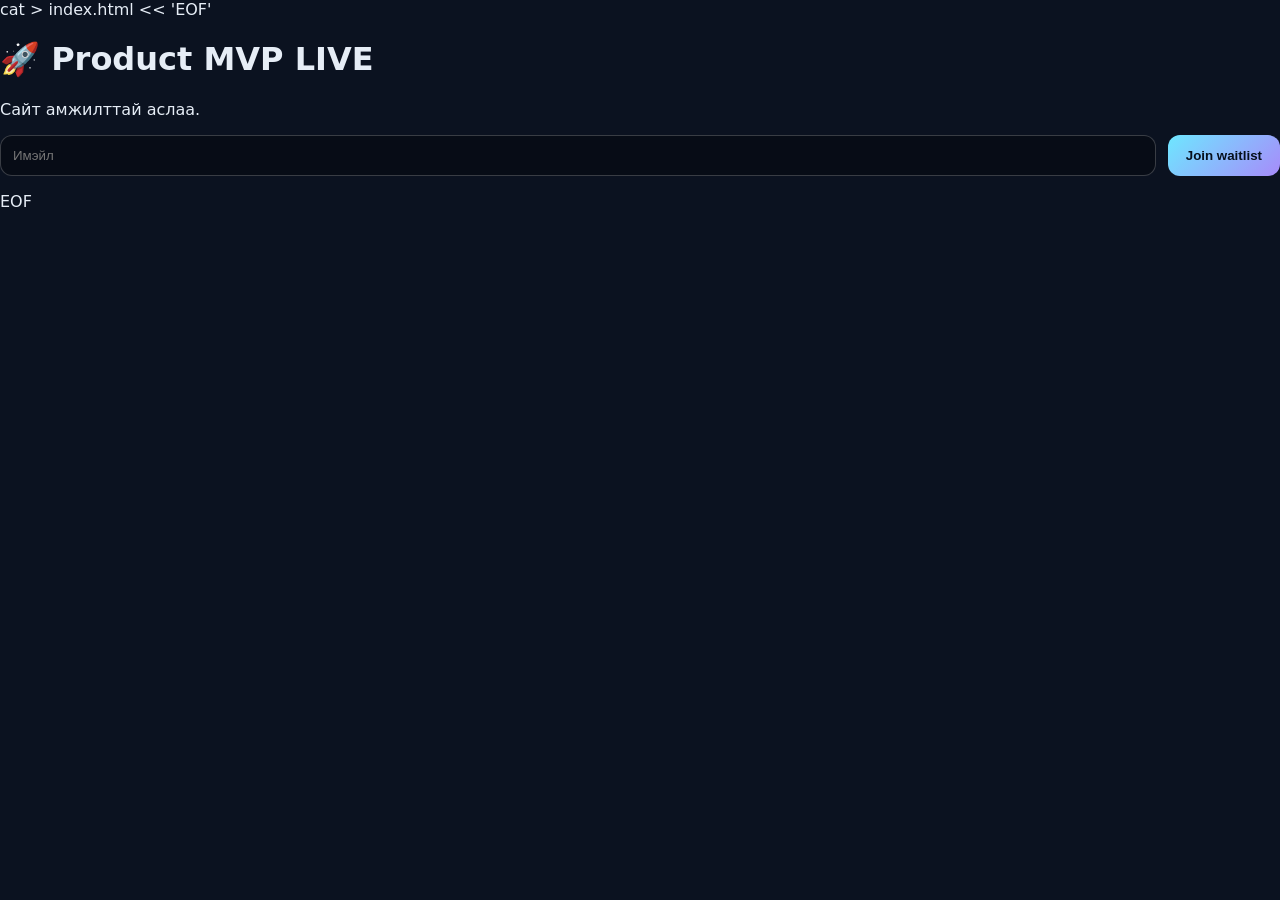
<file: templates/index.html>
cat > index.html << 'EOF'
<!DOCTYPE html>
<html lang="mn">
<head>
  <meta charset="UTF-8">
  <title>My Product MVP</title>
  <meta name="viewport" content="width=device-width, initial-scale=1">
  <link rel="stylesheet" href="/static/style.css">
</head>
<body>
  <h1>🚀 Product MVP LIVE</h1>
  <p>Сайт амжилттай аслаа.</p>

  <form method="post" action="/waitlist">
    <input type="email" name="email" placeholder="Имэйл" required>
    <button type="submit">Join waitlist</button>
  </form>
</body>
</html>
EOF
</file>
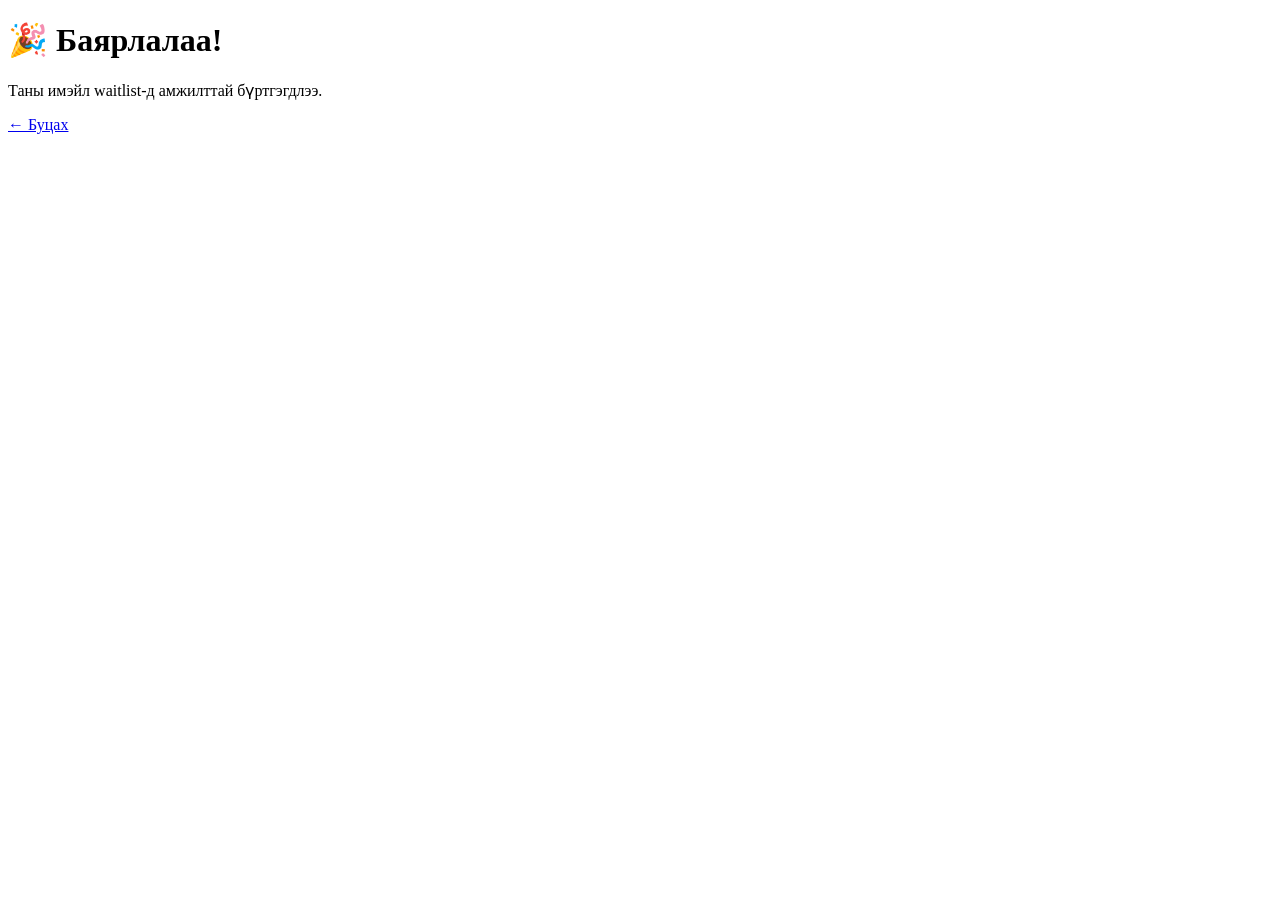
<file: TEMPLATES/thanks.html>
<!DOCTYPE html>
<html lang="mn">
<head>
  <meta charset="UTF-8">
  <title>Баярлалаа</title>
</head>
<body>
  <h1>🎉 Баярлалаа!</h1>
  <p>Таны имэйл waitlist-д амжилттай бүртгэгдлээ.</p>
  <a href="/">← Буцах</a>
</body>
</html>
</file>
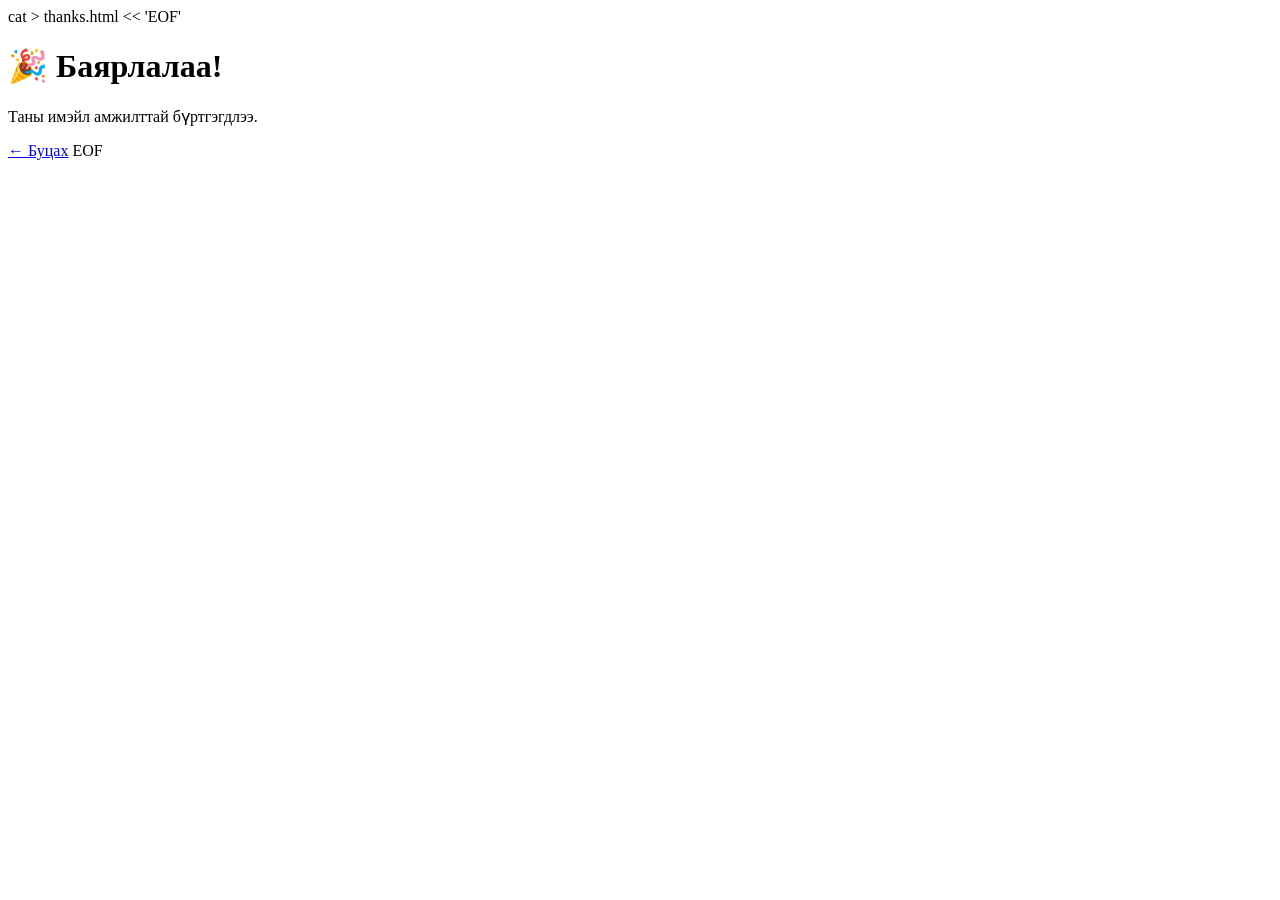
<file: templates/thanks.html>
cat > thanks.html << 'EOF'
<!DOCTYPE html>
<html lang="mn">
<head>
  <meta charset="UTF-8">
  <title>Баярлалаа</title>
</head>
<body>
  <h1>🎉 Баярлалаа!</h1>
  <p>Таны имэйл амжилттай бүртгэгдлээ.</p>
  <a href="/">← Буцах</a>
</body>
</html>
EOF
</file>
<file: static/style.css>
/* --------- Base --------- */
body {
  margin: 0;
  font-family: system-ui, -apple-system, Segoe UI, Roboto, Arial;
  background: #0b1220;
  color: #e6edf6;
}

.container {
  max-width: 900px;
  margin: 0 auto;
  padding: 24px;
}

/* --------- Header --------- */
header {
  border-bottom: 1px solid rgba(255,255,255,0.1);
  background: rgba(11,18,32,0.85);
  position: sticky;
  top: 0;
}

header .container {
  display: flex;
  justify-content: space-between;
  align-items: center;
}

.brand {
  font-weight: 800;
  font-size: 18px;
}

/* --------- Hero --------- */
.hero {
  padding: 60px 0;
}

.hero h1 {
  font-size: 42px;
  margin-bottom: 12px;
}

.hero p {
  color: #9fb0c3;
  font-size: 18px;
  max-width: 600px;
}

/* --------- Card --------- */
.card {
  border: 1px solid rgba(255,255,255,0.1);
  border-radius: 16px;
  padding: 24px;
  background: rgba(255,255,255,0.03);
  margin-top: 32px;
}

/* --------- Form --------- */
form {
  display: flex;
  gap: 12px;
  flex-wrap: wrap;
  margin-top: 12px;
}

input {
  flex: 1;
  padding: 12px;
  border-radius: 12px;
  border: 1px solid rgba(255,255,255,0.2);
  background: rgba(0,0,0,0.3);
  color: #e6edf6;
}

input:focus {
  outline: none;
  border-color: #6ee7ff;
}

button {
  padding: 12px 18px;
  border-radius: 12px;
  border: none;
  font-weight: 700;
  cursor: pointer;
  background: linear-gradient(135deg, #6ee7ff, #a78bfa);
  color: #06101d;
}
</file>
